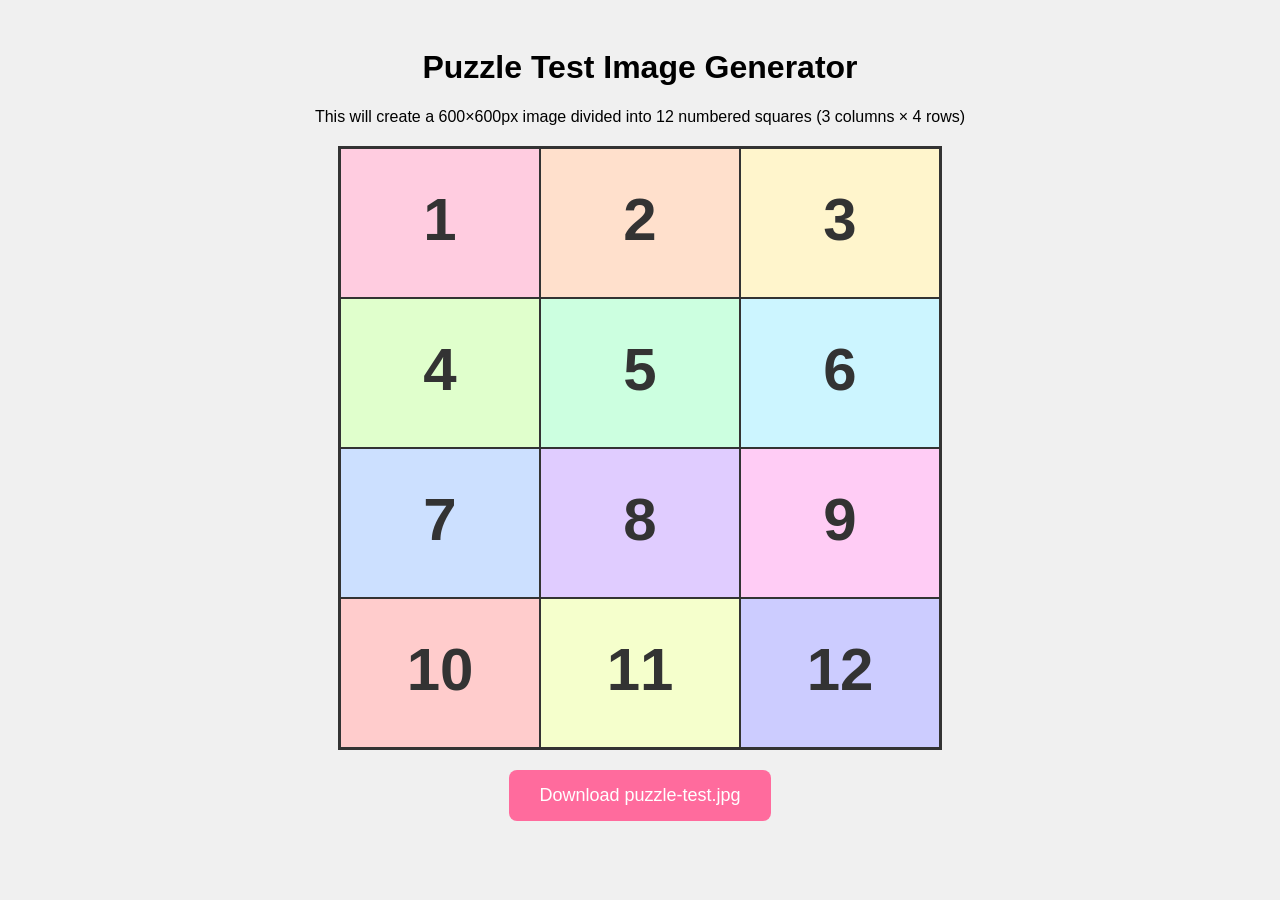
<file: generate-test-puzzle.html>
<!DOCTYPE html>
<html>
<head>
    <title>Generate Numbered Puzzle Test Image</title>
    <style>
        body {
            font-family: Arial, sans-serif;
            padding: 20px;
            background: #f0f0f0;
        }
        canvas {
            border: 2px solid #333;
            display: block;
            margin: 20px auto;
        }
        button {
            display: block;
            margin: 20px auto;
            padding: 15px 30px;
            font-size: 18px;
            background: #ff6b9d;
            color: white;
            border: none;
            border-radius: 8px;
            cursor: pointer;
        }
        button:hover {
            background: #ff4d7d;
        }
        .info {
            text-align: center;
            margin: 20px;
            font-size: 16px;
        }
    </style>
</head>
<body>
    <h1 style="text-align: center;">Puzzle Test Image Generator</h1>
    <p class="info">This will create a 600×600px image divided into 12 numbered squares (3 columns × 4 rows)</p>

    <canvas id="puzzleCanvas" width="600" height="600"></canvas>

    <button onclick="downloadImage()">Download puzzle-test.jpg</button>

    <script>
        const canvas = document.getElementById('puzzleCanvas');
        const ctx = canvas.getContext('2d');

        const cols = 3;
        const rows = 4;
        const pieceWidth = canvas.width / cols;
        const pieceHeight = canvas.height / rows;

        const colors = [
            '#ffcce0', '#ffe0cc', '#fff5cc', '#e0ffcc',
            '#ccffe0', '#ccf5ff', '#cce0ff', '#e0ccff',
            '#ffccf5', '#ffcccc', '#f5ffcc', '#ccccff'
        ];

        let pieceNum = 1;

        for (let row = 0; row < rows; row++) {
            for (let col = 0; col < cols; col++) {
                const x = col * pieceWidth;
                const y = row * pieceHeight;

                // Draw colored square
                ctx.fillStyle = colors[pieceNum - 1];
                ctx.fillRect(x, y, pieceWidth, pieceHeight);

                // Draw border
                ctx.strokeStyle = '#333';
                ctx.lineWidth = 2;
                ctx.strokeRect(x, y, pieceWidth, pieceHeight);

                // Draw number
                ctx.fillStyle = '#333';
                ctx.font = 'bold 60px Arial';
                ctx.textAlign = 'center';
                ctx.textBaseline = 'middle';
                ctx.fillText(pieceNum, x + pieceWidth / 2, y + pieceHeight / 2);

                pieceNum++;
            }
        }

        function downloadImage() {
            canvas.toBlob(function(blob) {
                const url = URL.createObjectURL(blob);
                const link = document.createElement('a');
                link.download = 'puzzle-test.jpg';
                link.href = url;
                link.click();
                URL.revokeObjectURL(url);
                alert('Downloaded! Save it to images/photos/puzzle-test.jpg');
            }, 'image/jpeg', 0.95);
        }

        console.log('Puzzle test image generated with 12 pieces (3×4 grid)');
    </script>
</body>
</html>
</file>
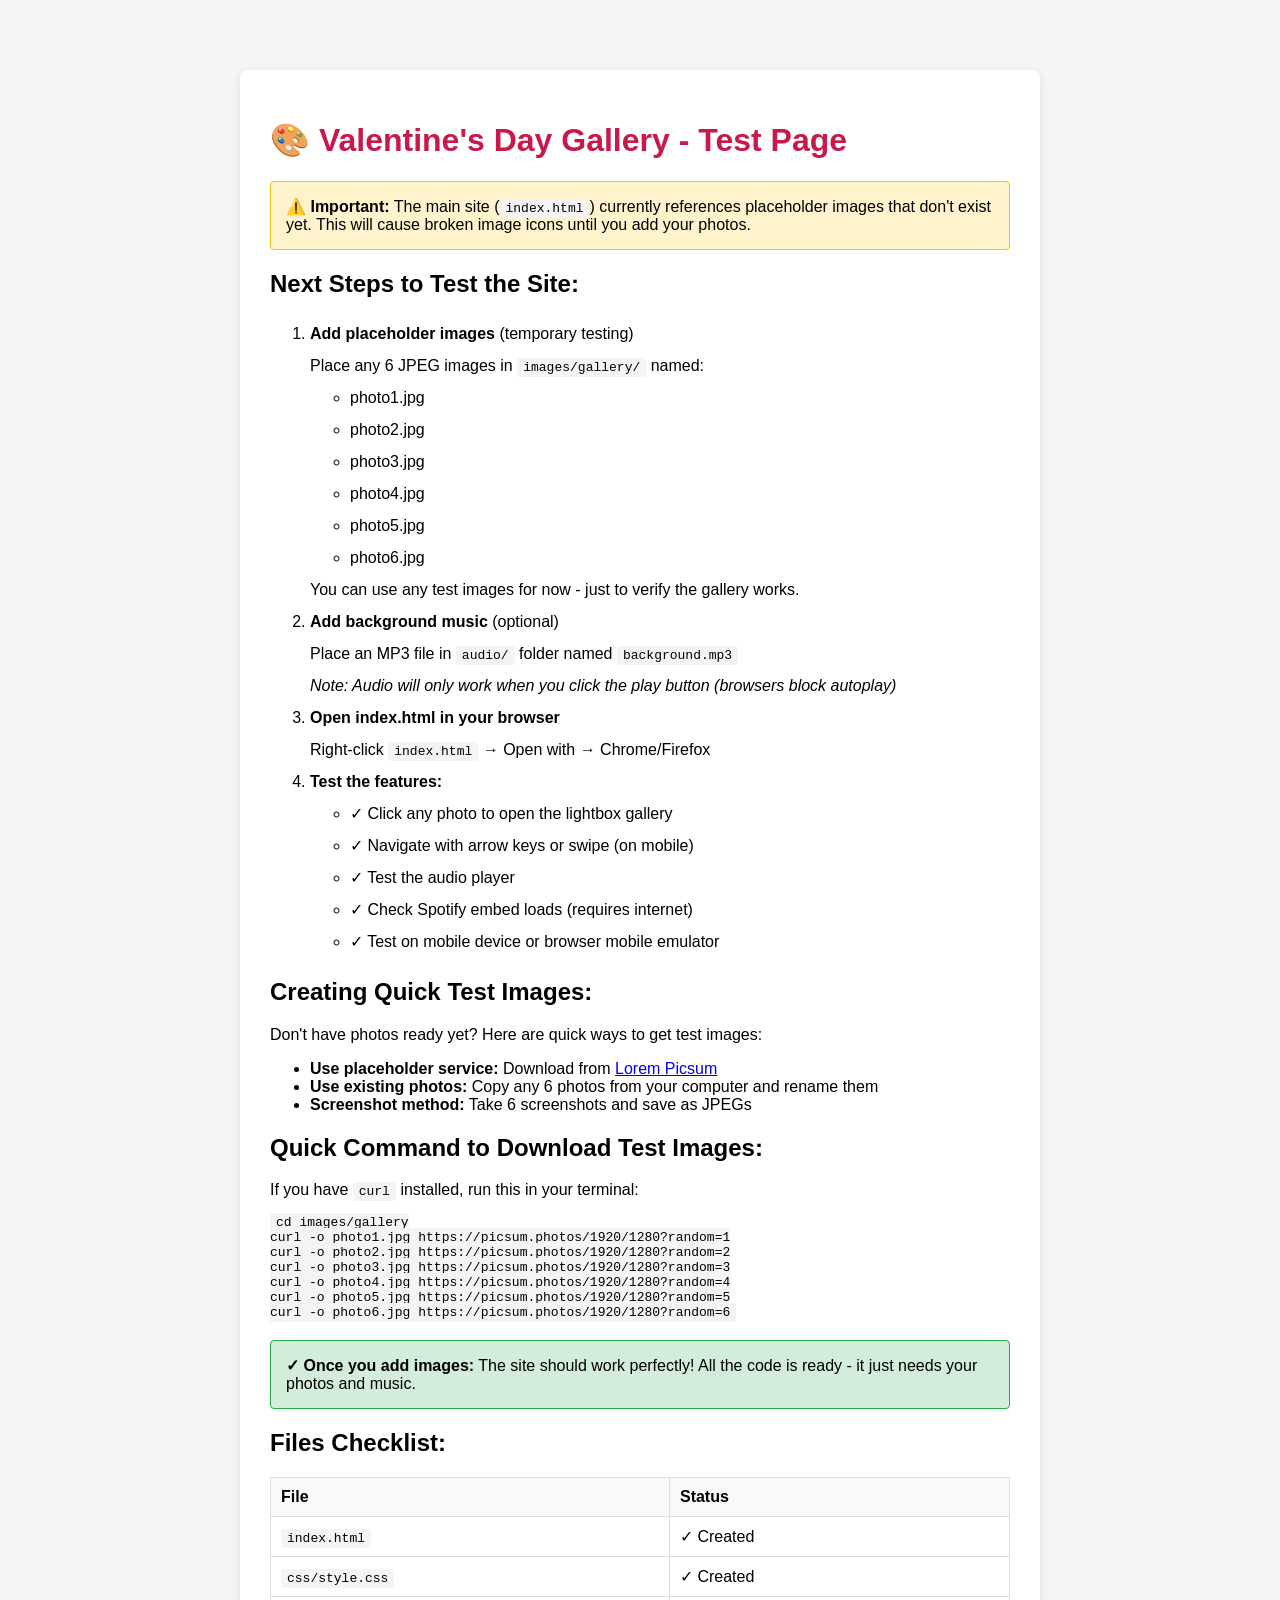
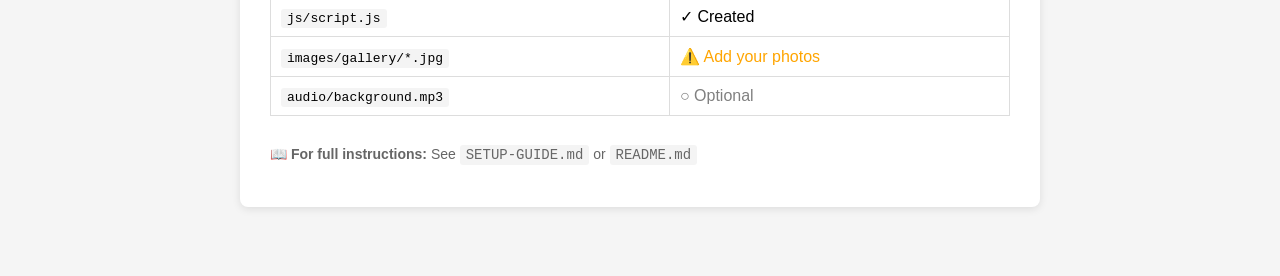
<file: TEST-PLACEHOLDER.html>
<!DOCTYPE html>
<html lang="en">
<head>
    <meta charset="UTF-8">
    <meta name="viewport" content="width=device-width, initial-scale=1.0">
    <title>Test Page - Placeholder Images</title>
    <style>
        body {
            font-family: Arial, sans-serif;
            max-width: 800px;
            margin: 50px auto;
            padding: 20px;
            background: #f5f5f5;
        }
        .info-box {
            background: white;
            padding: 30px;
            border-radius: 8px;
            box-shadow: 0 2px 8px rgba(0,0,0,0.1);
        }
        h1 { color: #c9184a; }
        .alert {
            background: #fff3cd;
            border: 1px solid #ffc107;
            padding: 15px;
            border-radius: 4px;
            margin: 20px 0;
        }
        .success {
            background: #d4edda;
            border: 1px solid #28a745;
            padding: 15px;
            border-radius: 4px;
            margin: 20px 0;
        }
        code {
            background: #f4f4f4;
            padding: 2px 6px;
            border-radius: 3px;
            font-family: monospace;
        }
        ol {
            line-height: 2;
        }
    </style>
</head>
<body>
    <div class="info-box">
        <h1>🎨 Valentine's Day Gallery - Test Page</h1>

        <div class="alert">
            <strong>⚠️ Important:</strong> The main site (<code>index.html</code>) currently references placeholder images that don't exist yet. This will cause broken image icons until you add your photos.
        </div>

        <h2>Next Steps to Test the Site:</h2>

        <ol>
            <li><strong>Add placeholder images</strong> (temporary testing)
                <br>Place any 6 JPEG images in <code>images/gallery/</code> named:
                <ul>
                    <li>photo1.jpg</li>
                    <li>photo2.jpg</li>
                    <li>photo3.jpg</li>
                    <li>photo4.jpg</li>
                    <li>photo5.jpg</li>
                    <li>photo6.jpg</li>
                </ul>
                You can use any test images for now - just to verify the gallery works.
            </li>

            <li><strong>Add background music</strong> (optional)
                <br>Place an MP3 file in <code>audio/</code> folder named <code>background.mp3</code>
                <br><em>Note: Audio will only work when you click the play button (browsers block autoplay)</em>
            </li>

            <li><strong>Open index.html in your browser</strong>
                <br>Right-click <code>index.html</code> → Open with → Chrome/Firefox
            </li>

            <li><strong>Test the features:</strong>
                <ul>
                    <li>✓ Click any photo to open the lightbox gallery</li>
                    <li>✓ Navigate with arrow keys or swipe (on mobile)</li>
                    <li>✓ Test the audio player</li>
                    <li>✓ Check Spotify embed loads (requires internet)</li>
                    <li>✓ Test on mobile device or browser mobile emulator</li>
                </ul>
            </li>
        </ol>

        <h2>Creating Quick Test Images:</h2>

        <p>Don't have photos ready yet? Here are quick ways to get test images:</p>

        <ul>
            <li><strong>Use placeholder service:</strong> Download from <a href="https://picsum.photos/1920/1280" target="_blank">Lorem Picsum</a></li>
            <li><strong>Use existing photos:</strong> Copy any 6 photos from your computer and rename them</li>
            <li><strong>Screenshot method:</strong> Take 6 screenshots and save as JPEGs</li>
        </ul>

        <h2>Quick Command to Download Test Images:</h2>

        <p>If you have <code>curl</code> installed, run this in your terminal:</p>

        <pre><code>cd images/gallery
curl -o photo1.jpg https://picsum.photos/1920/1280?random=1
curl -o photo2.jpg https://picsum.photos/1920/1280?random=2
curl -o photo3.jpg https://picsum.photos/1920/1280?random=3
curl -o photo4.jpg https://picsum.photos/1920/1280?random=4
curl -o photo5.jpg https://picsum.photos/1920/1280?random=5
curl -o photo6.jpg https://picsum.photos/1920/1280?random=6</code></pre>

        <div class="success">
            <strong>✓ Once you add images:</strong> The site should work perfectly! All the code is ready - it just needs your photos and music.
        </div>

        <h2>Files Checklist:</h2>

        <table style="width: 100%; border-collapse: collapse; margin-top: 20px;">
            <tr style="background: #f8f9fa;">
                <th style="padding: 10px; text-align: left; border: 1px solid #ddd;">File</th>
                <th style="padding: 10px; text-align: left; border: 1px solid #ddd;">Status</th>
            </tr>
            <tr>
                <td style="padding: 10px; border: 1px solid #ddd;"><code>index.html</code></td>
                <td style="padding: 10px; border: 1px solid #ddd;">✓ Created</td>
            </tr>
            <tr>
                <td style="padding: 10px; border: 1px solid #ddd;"><code>css/style.css</code></td>
                <td style="padding: 10px; border: 1px solid #ddd;">✓ Created</td>
            </tr>
            <tr>
                <td style="padding: 10px; border: 1px solid #ddd;"><code>js/script.js</code></td>
                <td style="padding: 10px; border: 1px solid #ddd;">✓ Created</td>
            </tr>
            <tr>
                <td style="padding: 10px; border: 1px solid #ddd;"><code>images/gallery/*.jpg</code></td>
                <td style="padding: 10px; border: 1px solid #ddd; color: orange;">⚠️ Add your photos</td>
            </tr>
            <tr>
                <td style="padding: 10px; border: 1px solid #ddd;"><code>audio/background.mp3</code></td>
                <td style="padding: 10px; border: 1px solid #ddd; color: gray;">○ Optional</td>
            </tr>
        </table>

        <p style="margin-top: 30px; font-size: 14px; color: #666;">
            📖 <strong>For full instructions:</strong> See <code>SETUP-GUIDE.md</code> or <code>README.md</code>
        </p>
    </div>
</body>
</html>
</file>
